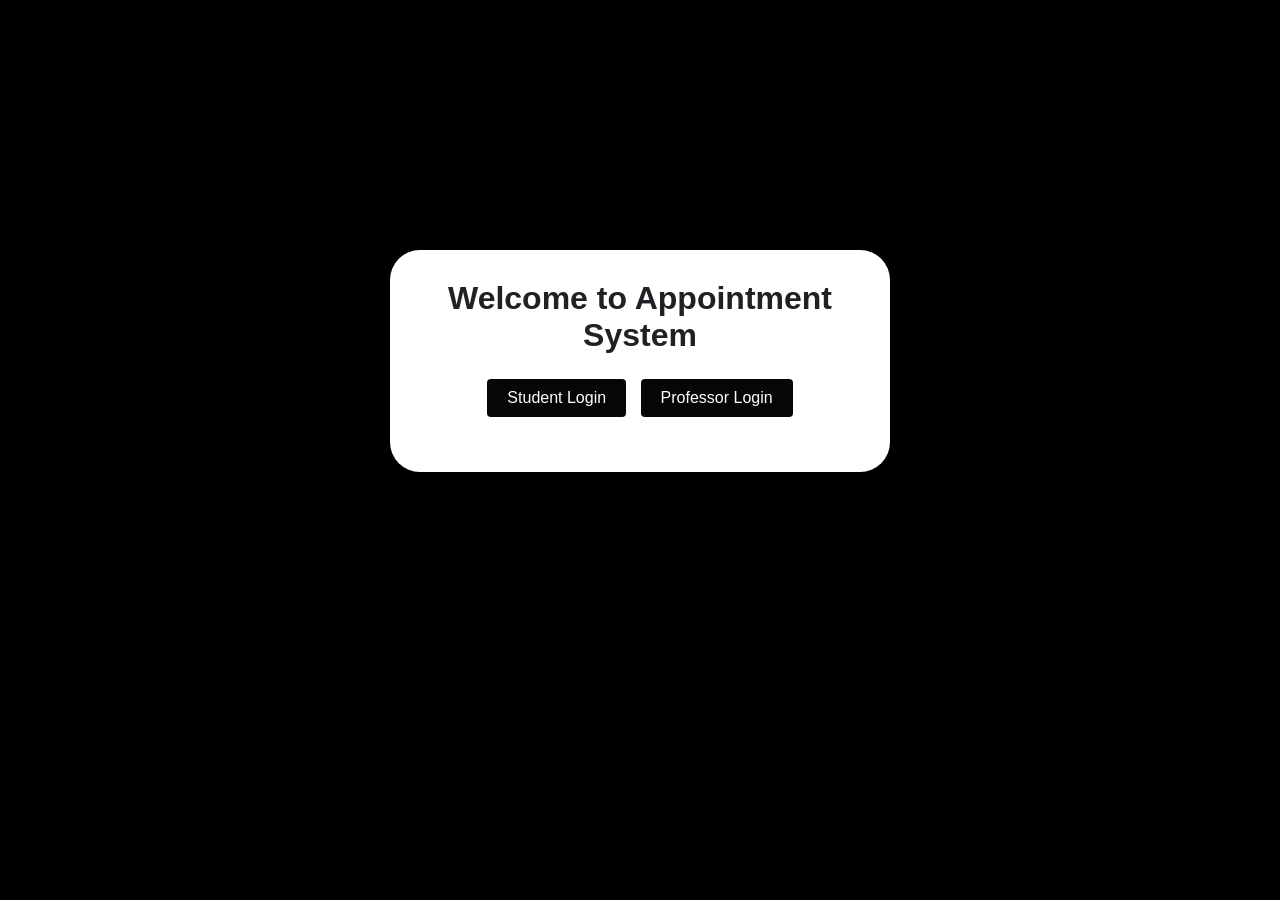
<file: index.html>
<!DOCTYPE html>
<html lang="en">
<head>
    <meta charset="UTF-8">
    <meta name="viewport" content="width=device-width, initial-scale=1.0">
    <title>Appointment Booking System</title>
    <link rel="stylesheet" href="style.css">
</head>
<body>
    <div class="container">
        <div class="auth-container" id="authContainer">
            <h1>Welcome to Appointment System</h1>
            <div class="auth-buttons">
                <button onclick="showLogin('student')">Student Login</button>
                <button onclick="showLogin('professor')">Professor Login</button>
            </div>
            <div class="login-form" id="loginForm" style="display: none;">
                <h2 id="loginTitle">Login</h2>
                <input type="text" id="username" placeholder="Username">
                <input type="password" id="password" placeholder="Password">
                <button onclick="login()">Login</button>
            </div>
        </div>

        <!-- Student Dashboard -->
        <div class="dashboard student-dashboard" id="studentDashboard" style="display: none;">
            <h2>Student Dashboard</h2>
            <div class="new-appointment">
                <h3>Book New Appointment</h3>
                <select id="professorSelect">
                    <option value="">Select Professor</option>
                    <option value="prof1">Dr. Sarah Johnson</option>
                    <option value="prof2">Dr. Robert Davis</option>
                    <option value="prof2">Dr. Emily White</option>
                </select>
                <input type="date" id="appointmentDate">
                <select id="appointmentTime">
                    <option value="">Select Time</option>
                    <option value="09:00">09:00 AM</option>
                    <option value="10:00">10:00 AM</option>
                    <option value="11:00">11:00 AM</option>
                    <option value="14:00">02:00 PM</option>
                    <option value="15:00">03:00 PM</option>
                </select>
                <textarea id="appointmentReason" placeholder="Reason for appointment"></textarea>
                <button onclick="bookAppointment()">Book Appointment</button>
            </div>
            <div class="appointments-list">
                <h3>Your Appointments</h3>
                <div id="studentAppointmentsList"></div>
            </div>
            <button class="logout-btn" onclick="logout()">Logout</button>
        </div>

        <!-- Professor Dashboard -->
        <div class="dashboard professor-dashboard" id="professorDashboard" style="display: none;">
            <h2>Professor Dashboard</h2>
            <div class="pending-appointments">
                <h3>Pending Appointments</h3>
                <div id="pendingAppointmentsList"></div>
            </div>
            <div class="approved-appointments">
                <h3>Approved Appointments</h3>
                <div id="approvedAppointmentsList"></div>
            </div>
            <button class="logout-btn" onclick="logout()">Logout</button>
        </div>
    </div>
    <script src="script.js"></script>
</body>
</html>
</file>
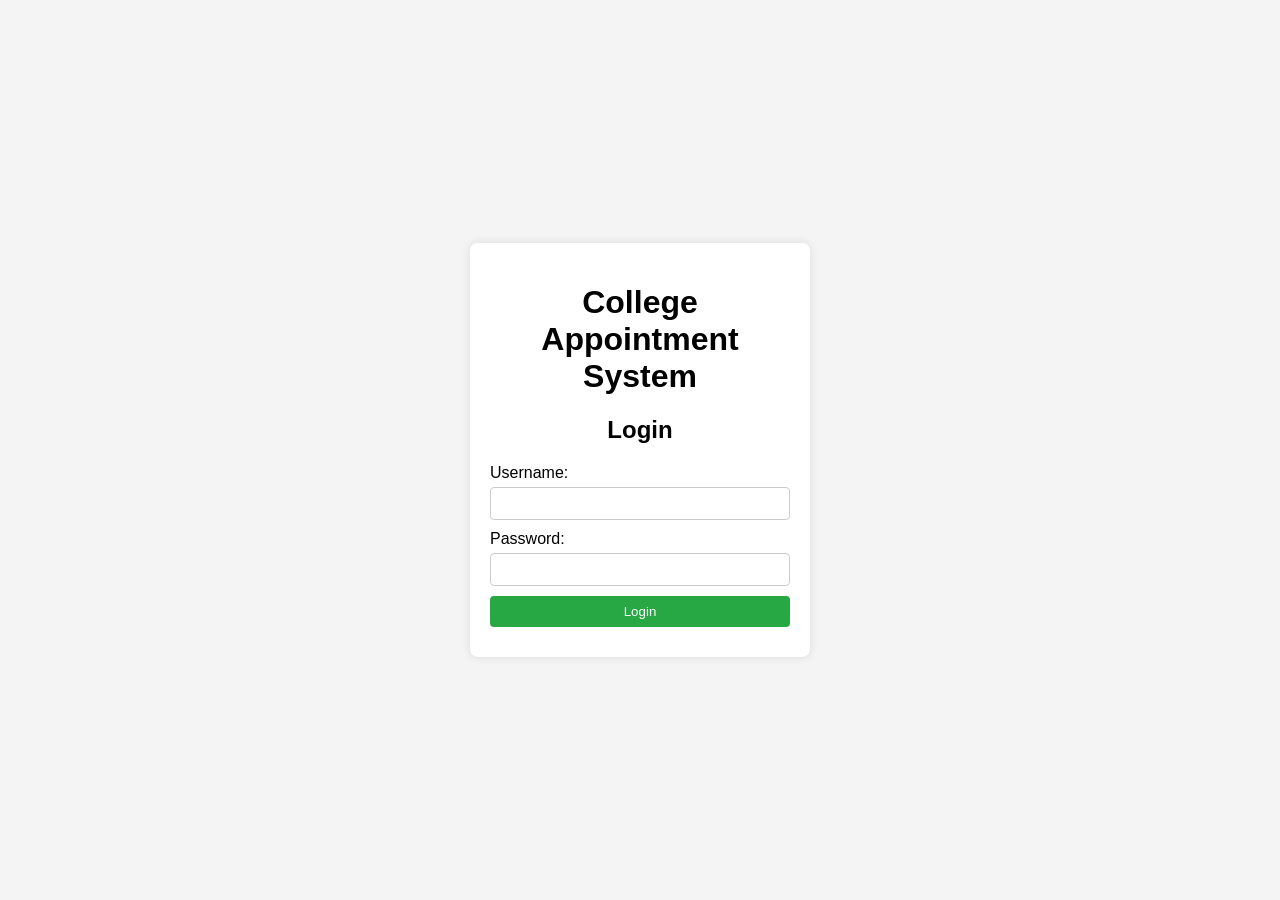
<file: New folder/New folder/index.html>
<!DOCTYPE html>
<html lang="en">
<head>
    <meta charset="UTF-8">
    <meta name="viewport" content="width=device-width, initial-scale=1.0">
    <title>College Appointment System</title>
    <link rel="stylesheet" href="style.css">
</head>
<body>
    <div class="container">
        <h1>College Appointment System</h1>
        
        <!-- Authentication Section -->
        <div class="auth-section">
            <h2>Login</h2>
            <form id="loginForm">
                <label for="username">Username:</label>
                <input type="text" id="username" name="username" required>
                
                <label for="password">Password:</label>
                <input type="password" id="password" name="password" required>
                
                <button type="submit">Login</button>
            </form>
        </div>

        <!-- Professor Availability Section -->
        <div class="availability-section" id="professorSection">
            <h2>Set Availability</h2>
            <form id="availabilityForm">
                <label for="availableSlots">Available Slots:</label>
                <input type="datetime-local" id="availableSlots" name="availableSlots" required>
                
                <button type="submit">Set Availability</button>
            </form>
        </div>

        <!-- Student Booking Section -->
        <div class="booking-section" id="studentSection">
            <h2>Book Appointment</h2>
            <form id="bookingForm">
                <label for="professor">Select Professor:</label>
                <select id="professor" name="professor" required>
                    <option value="P1">Professor P1</option>
                    <!-- Add more professors as needed -->
                </select>
                
                <label for="slot">Available Slots:</label>
                <select id="slot" name="slot" required>
                    <!-- Slots will be populated dynamically -->
                </select>
                
                <button type="submit">Book Appointment</button>
            </form>
        </div>
    </div>

    <script src="script.js"></script>
</body>
</html>
</file>
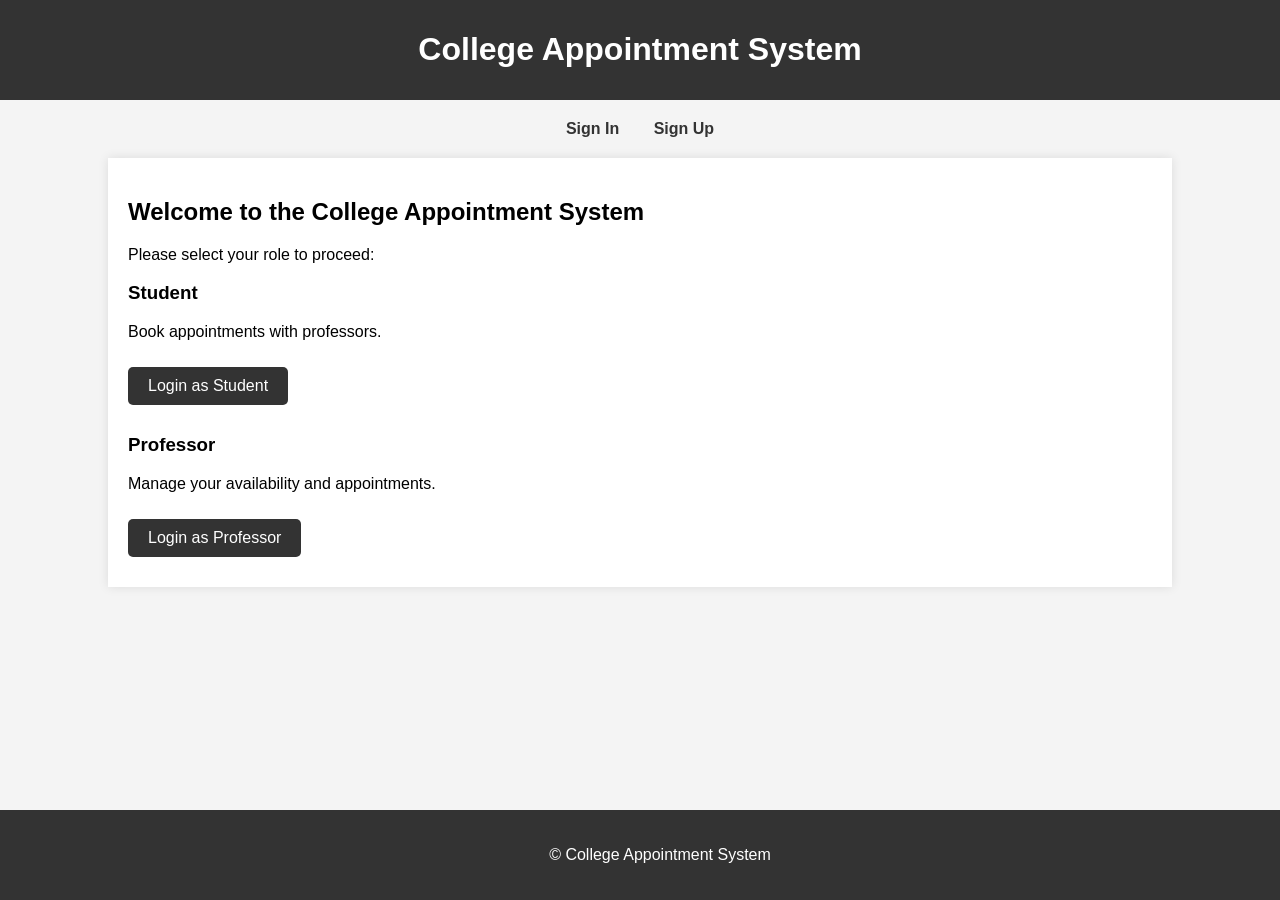
<file: Home-1.html>
<!DOCTYPE html>
<html lang="en">
<head>
    <meta charset="UTF-8">
    <meta name="viewport" content="width=device-width, initial-scale=1.0">
    <title>College Appointment System</title>
    <style>
        body {
            font-family: Arial, sans-serif;
            margin: 0;
            padding: 0;
            background-color: #f4f4f4;
        }
        header {
            background-color: #333;
            color: #fff;
            padding: 10px 0;
            text-align: center;
        }
        nav {
            margin: 20px;
            text-align: center;
        }
        nav a {
            margin: 0 15px;
            text-decoration: none;
            color: #333;
            font-weight: bold;
        }
        .container {
            width: 80%;
            margin: 20px auto;
            background: #fff;
            padding: 20px;
            box-shadow: 0 0 10px rgba(0, 0, 0, 0.1);
        }
        h1, h2 {
            color: white-;
        }
        .button {
            display: inline-block;
            padding: 10px 20px;
            margin: 10px 0;
            background-color: #333;
            color: #fff;
            text-decoration: none;
            border-radius: 5px;
        }
        .button:hover {
            background-color: #555;
        }
        footer {
            text-align: center;
            padding: 20px;
            background-color: #333;
            color: #fff;
            position: fixed;
            bottom: 0;
            width: 100%;
        }
    </style>
</head>
<body>
    <header>
        <h1>College Appointment System</h1>
    </header>
    <nav>
        <a href="signin.html">Sign In</a>
        <a href="sigup.html">Sign Up</a>
    </nav>
    <div class="container">
        <h2>Welcome to the College Appointment System</h2>
        <p>Please select your role to proceed:</p>
        <div id="student">
            <h3>Student</h3>
            <p>Book appointments with professors.</p>
            <a href="student/home.html" class="button">Login as Student</a>
        </div>
        <div id="professor">
            <h3>Professor</h3>
            <p>Manage your availability and appointments.</p>
            <a href="teacher/home.html" class="button">Login as Professor</a>
        </div>
    </div>
    <footer>
        <p>&copy;  College Appointment System</p>
    </footer>
</body>
</html>
</file>
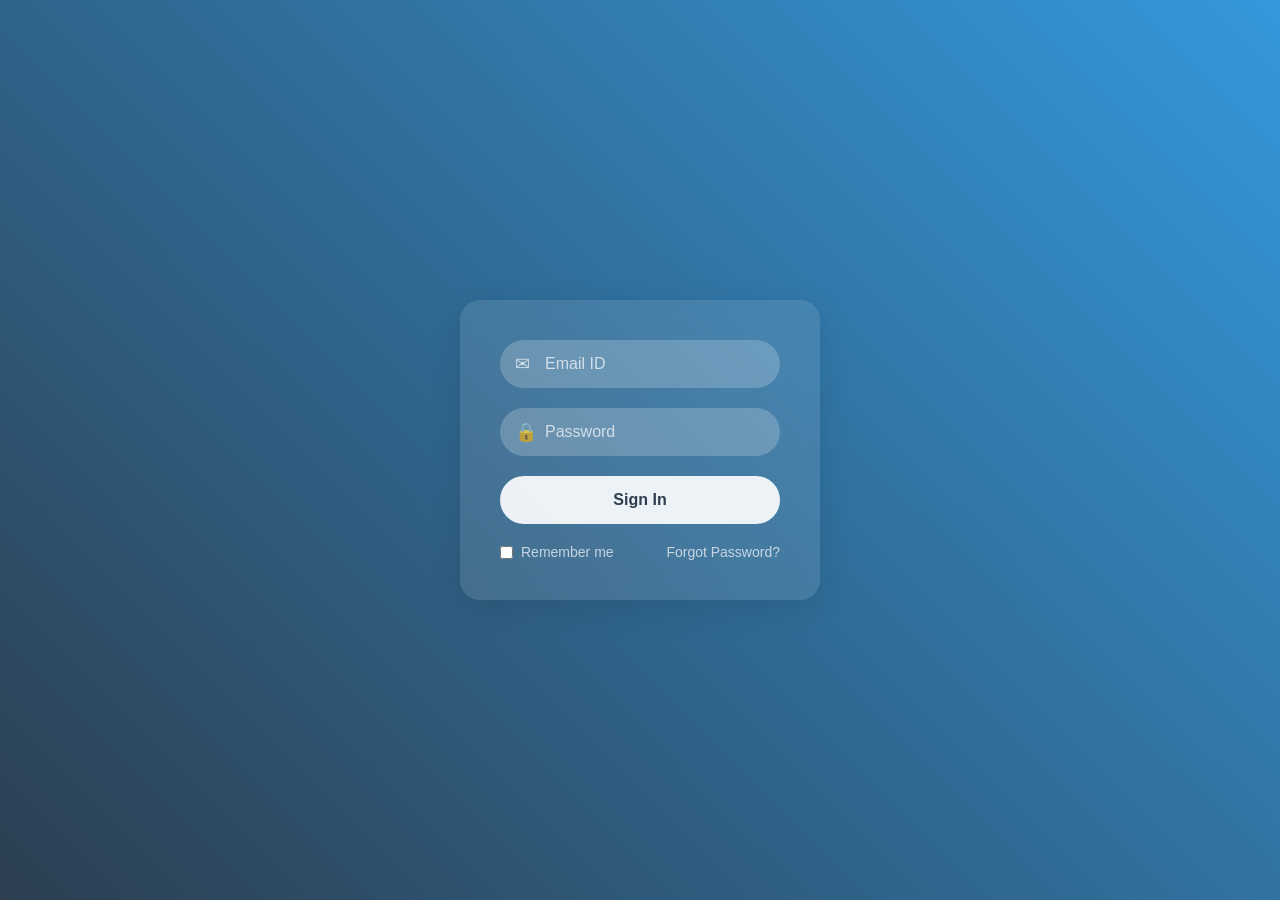
<file: signin.html>
<!DOCTYPE html>
<html lang="en">
<head>
    <meta charset="UTF-8">
    <meta name="viewport" content="width=device-width, initial-scale=1.0">
    <title>Sign In</title>
<style>
    * {
    margin: 0;
    padding: 0;
    box-sizing: border-box;
    font-family: -apple-system, BlinkMacSystemFont, "Segoe UI", Roboto, sans-serif;
}

body {
    min-height: 100vh;
    display: flex;
    align-items: center;
    justify-content: center;
    background: linear-gradient(45deg, #2c3e50, #3498db);
}

.container {
    width: 100%;
    max-width: 400px;
    padding: 20px;
}

.signin-form {
    background: rgba(255, 255, 255, 0.1);
    backdrop-filter: blur(10px);
    padding: 40px;
    border-radius: 20px;
    box-shadow: 0 8px 32px rgba(0, 0, 0, 0.1);
}

.input-group {
    position: relative;
    margin-bottom: 20px;
}

.input-group .icon {
    position: absolute;
    left: 15px;
    top: 50%;
    transform: translateY(-50%);
    color: rgba(255, 255, 255, 0.7);
    font-size: 18px;
}

.input-group input {
    width: 100%;
    padding: 15px 15px 15px 45px;
    border: none;
    border-radius: 25px;
    background: rgba(255, 255, 255, 0.2);
    color: white;
    font-size: 16px;
    outline: none;
    transition: all 0.3s ease;
}

.input-group input::placeholder {
    color: rgba(255, 255, 255, 0.7);
}

.input-group input:focus {
    background: rgba(255, 255, 255, 0.25);
}

.signin-btn {
    width: 100%;
    padding: 15px;
    border: none;
    border-radius: 25px;
    background: rgba(255, 255, 255, 0.9);
    color: #2c3e50;
    font-size: 16px;
    font-weight: 600;
    cursor: pointer;
    transition: all 0.3s ease;
    margin-bottom: 20px;
}

.signin-btn:hover {
    background: white;
    transform: translateY(-2px);
}

.form-footer {
    display: flex;
    justify-content: space-between;
    align-items: center;
    color: rgba(255, 255, 255, 0.7);
    font-size: 14px;
}

.remember-me {
    display: flex;
    align-items: center;
    gap: 8px;
    cursor: pointer;
}

.remember-me input[type="checkbox"] {
    cursor: pointer;
}

.forgot-password {
    color: rgba(255, 255, 255, 0.7);
    text-decoration: none;
    transition: color 0.3s ease;
}

.forgot-password:hover {
    color: white;
}
</style>
    
</head>

<body>

    <div class="container">
        <form class="signin-form">
            <div class="input-group">
                <span class="icon">✉</span>
                <input type="email" placeholder="Email ID" required>
            </div>
            <div class="input-group">
                <span class="icon">🔒</span>
                <input type="password" placeholder="Password" required>
            </div>
            <button type="submit" class="signin-btn">Sign In</button>
            <div class="form-footer">
                <label class="remember-me">
                    <input type="checkbox">
                    <span>Remember me</span>
                </label>
                <a href="#" class="forgot-password">Forgot Password?</a>
            </div>
        </form>
    </div>

</body>
</html>
</file>
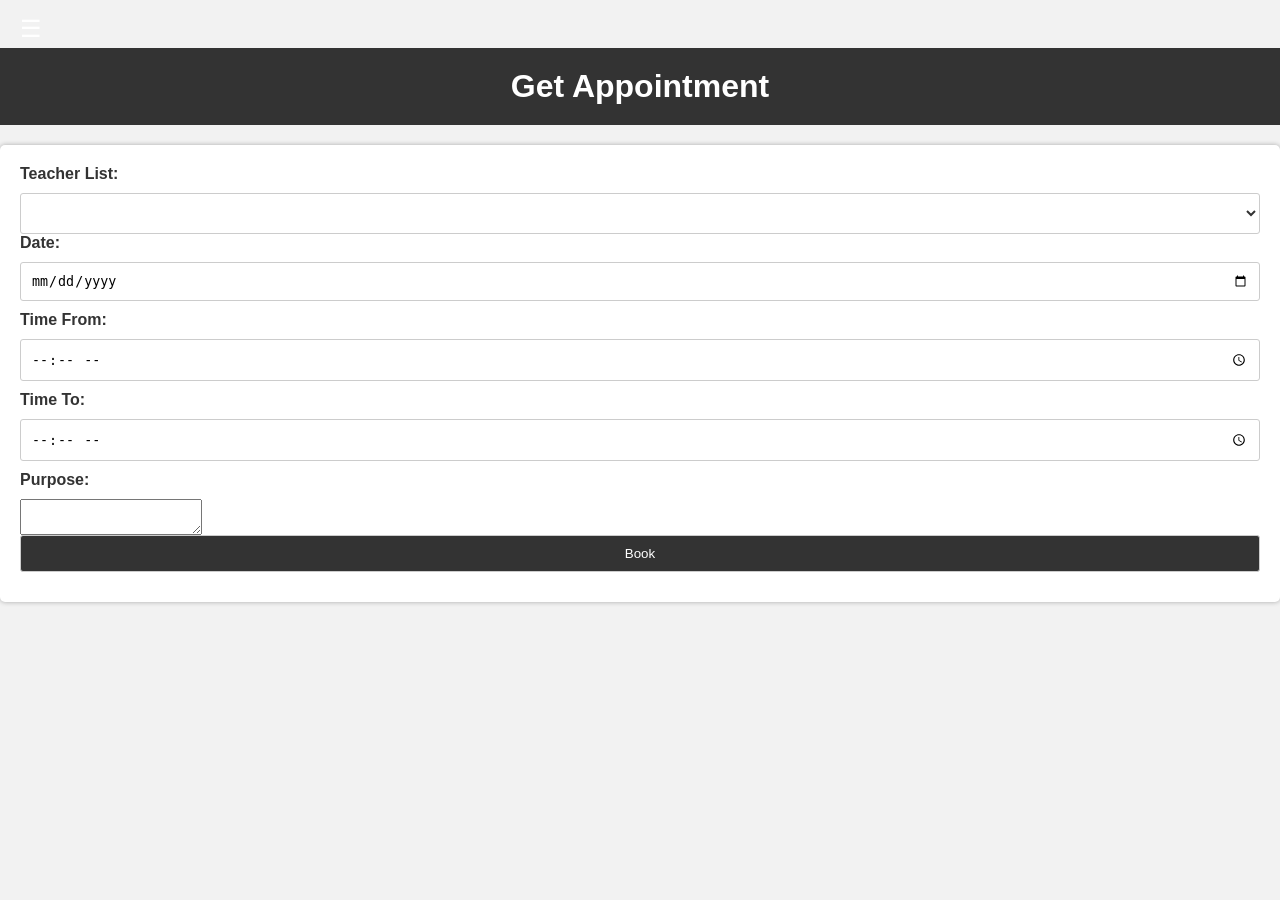
<file: student/bookAppointment.html>
<!DOCTYPE html>
<html lang="en" xmlns:th="http://www.thymeleaf.org">

<head>
    <meta charset="UTF-8">
    <meta name="viewport" content="width=device-width, initial-scale=1.0">
    <title>Sidebar Toggle Menu</title>
    <link rel="stylesheet" href="studentPanel.css" type="text/css" />
<!--    <link rel="stylesheet" href="bookAppointment.css" type="text/css" />-->
<!--    <link rel="stylesheet" href="searchTeacher.css" type="text/css" />-->

    <style>

        /* Reset some default styles */
        body, h1, h2, h3, h4, h5, h6, p, ul, li {
            margin: 0;
            padding: 0;
        }

        body {
            font-family: Arial, sans-serif;
            background-color: #f2f2f2;
        }

        /* Sidebar styles */
        #sidebar {
            height: 100%;
            width: 0;
            position: fixed;
            top: 0;
            left: 0;
            background-color: #333;
            overflow-x: hidden;
            transition: 0.3s;
            padding-top: 60px;
            color: #fff;
        }

        #sidebar a {
            padding: 15px 25px;
            text-decoration: none;
            font-size: 20px;
            color: #fff;
            display: block;
            transition: 0.2s;
        }

        #sidebar a:hover {
            background-color: #555;
        }

        #menu-toggle {
            position: fixed;
            top: 15px;
            left: 20px;
            font-size: 24px;
            cursor: pointer;
            color: #fff;
        }

        /* Content styles */
        #content {
            transition: 0.3s;
            margin-left: 0;
            padding: 15px;
        }

        .header {
            background-color: #333;
            color: #fff;
            text-align: center;
            padding: 20px;
        }

        .container {
            background-color: #fff;
            padding: 20px;
            margin-top: 20px;
            border-radius: 5px;
            box-shadow: 0 0 5px rgba(0, 0, 0, 0.3);
        }

        /* Form styles */
        form {
            display: flex;
            flex-wrap: wrap;
            justify-content: space-between;
        }

        label, input, button {
            margin-bottom: 10px;
            width: 100%;
        }
        /* Style for the label */
        label {
            display: block;
            margin-bottom: 10px;
            font-weight: bold;
            color: #333;
        }

        /* Style for the select element */
        select {
            width: 100%;
            padding: 10px;
            border: 1px solid #ccc;
            border-radius: 3px;
            background-color: #fff;
            color: #333;
            font-size: 16px;
        }

        /* Style for the select options */
        select option {
            background-color: #fff;
            color: #333;
            font-size: 16px;
        }

        /* Style for the select when focused or hovered */
        select:focus,
        select:hover {
            border-color: #555;
        }

        /* Style for the select when an option is selected */
        select:valid {
            border-color: #00cc00; /* You can change this color to indicate a valid selection */
        }


        input[type="text"],
        input[type="date"],
        input[type="text"],
        input[type="time"],
        button {
            padding: 10px;
            border: 1px solid #ccc;
            border-radius: 3px;
        }

        button {
            background-color: #333;
            color: #fff;
            cursor: pointer;
        }

        button:hover {
            background-color: #555;
        }

        /* Responsive styles */
        @media screen and (max-width: 768px) {
            #sidebar {
                width: 0;
            }

            #content {
                margin-left: 0;
            }

            #menu-toggle {
                display: block;
            }
        }



    </style>


</head>

<body>
<div id="sidebar">
    <a th:href="@{/student/home}">My Account</a>
    <a th:href="@{/student/edit(id=${currentUser.id})}">Edit Profile</a>
    <a th:href="@{/student/bookappointment}" href="bookAppointment.html">Book Appointment</a>
    <a th:href="@{/student/sendmessage}" href="sendMessage.html">Send Message</a>
    <a th:href="@{/logout}">Log Out</a>
</div>

    <div id="content">
        <br>
        <div id="menu-toggle" onclick="toggleSidebar()">☰</div>
    </div>

    <div class="header">
        <h1>Get Appointment</h1>
    </div>

    <div class="container">
        <div>
            <p th:text="${message}"></p>
        </div>
        <form id="searchForm" th:object="${appointmentDetails}" th:action="@{/student/bookappointment}" method="post">


            <label for="teacherlist">Teacher List:</label>
            <select th:field="*{teacherId}" id="teacherlist" name="teacherlist" required>
                <option  th:each="teacher: ${teacherList}" th:value="${teacher.id}" th:text="${teacher.fullname}+' ( '+${teacher.className}+' ) '"></option>
            </select>

            <label for="date">Date:</label>
            <input th:field="*{date}" type="date" id="date" name="date" required>

            <label for="timeFrom">Time From:</label>
            <input th:field="*{bookingFrom}" type="time" id="timeFrom" name="timeFrom" required>

            <label for="timeTo">Time To:</label>
            <input th:field="*{bookingTo}" type="time" id="timeTo" name="timeTo" required>

            <label for="subject">Purpose:</label>
            <textarea th:field="*{purpose}"  id="subject" name="subject" required></textarea>

            <button type="submit">Book</button>
        </form>

    </div>

<script>

    function toggleSidebar() {
        const sidebar = document.getElementById('sidebar');
        const content = document.getElementById('content');
        if (sidebar.style.width === '250px') {
            sidebar.style.width = '0';
            content.style.marginLeft = '0';
        } else {
            sidebar.style.width = '250px';
            content.style.marginLeft = '250px';
        }
    }

</script>
</body>

</html>
</file>
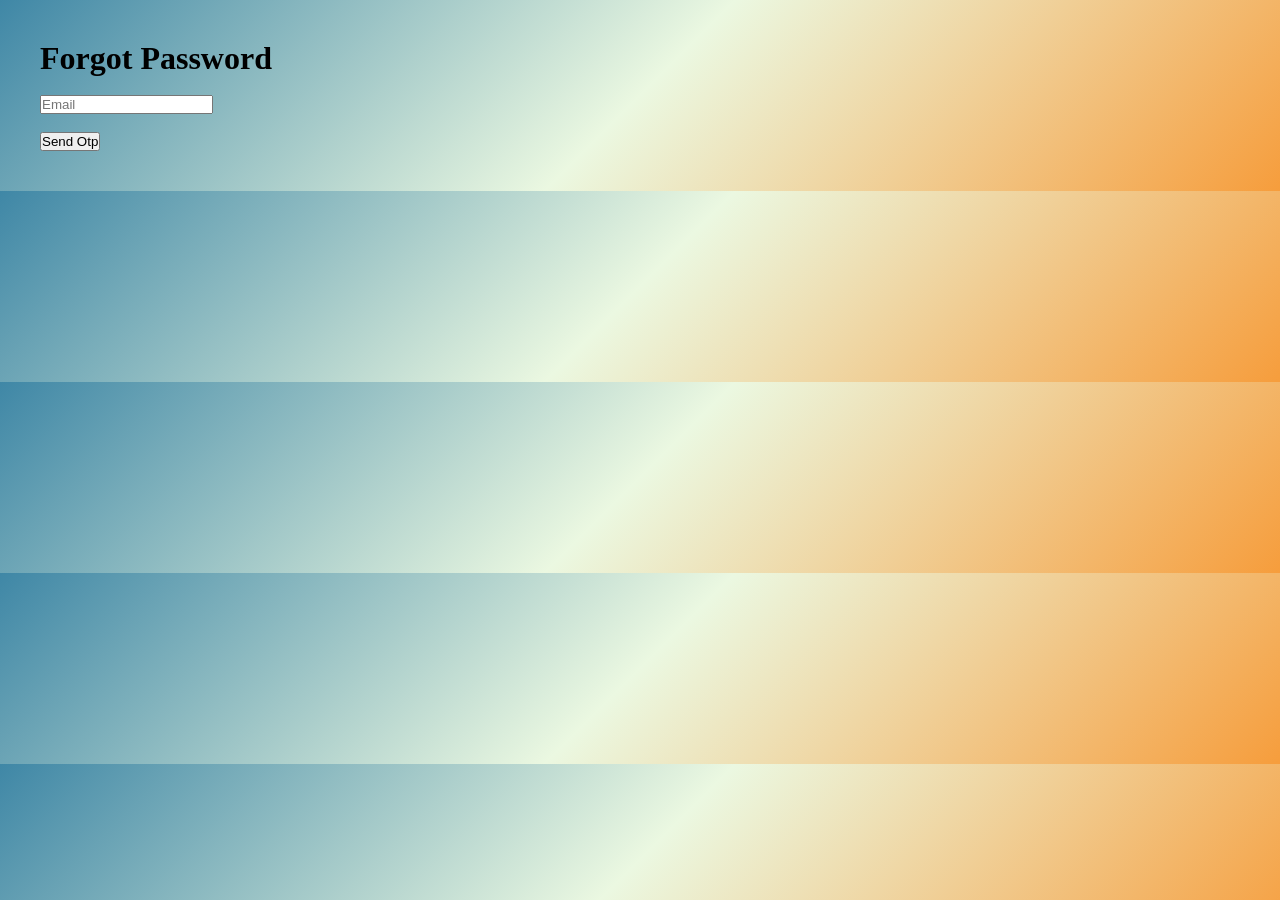
<file: student/forgot.html>
<!DOCTYPE html>
<html lang="en">
<head>
    <meta charset="UTF-8">
    <meta name="viewport" content="width=device-width, initial-scale=1.0">
<!--    <link rel="stylesheet" href="forgot.css">-->
    <title>Forgot</title>
    <style>


        *{
            margin: 0;
            padding: 0;
        }

        body{
            background: linear-gradient(135deg, #3f87a6, #ebf8e1, #f69d3c);

        }
        div.main{
            width: 400px;
            margin: 100px auto 0px auto;
        }
        h2{
            text-align: center;
            padding: 20px;
            font-family: sans-serif;
        }
        div.register{
            /* background-color: rgba(0, 0, 0, 0.5); */
            width: 100%;
            font-size: 18px;
            border-radius: 10px;
            border: 1px solid rgba(255,255,255,0.3);
            box-shadow: 2px 2px 15px rgba(0,0,0,0.3);
            color: #101010;
        }
        form{
            margin: 40px;
        }
        lebel{
            font-family: sans-serif;
            font-size: 18px;
            font-style: italic;
        }
        input#name{
            width: 300px;
            border: 1px solid #ddd;
            border-radius: 3px;
            outline: 0;
            padding: 7px;
            background-color: #fff;
            box-shadow: inset 1px 1px 5px rgba(0,0,0,0.6);
        }
        input#name2{
            width: 140px;
            border: 1px solid #ddd;
            border-radius: 3px;
            outline: 0;
            padding: 7px;
            background-color: #fff;
            box-shadow: inset 1px 1px 5px rgba(0,0,0,0.6);
        }
        input#password{
            width: 300px;
            border: 1px solid #ddd;
            border-radius: 3px;
            outline: 0;
            padding: 7px;
            background-color: #fff;
            box-shadow: inset 1px 1px 5px rgba(0,0,0,0.6);
        }
        input#confirmPassword{
            width: 300px;
            border: 1px solid #ddd;
            border-radius: 3px;
            outline: 0;
            padding: 7px;
            background-color: #fff;
            box-shadow: inset 1px 1px 5px rgba(0,0,0,0.6);
        }
        input#submit{
            width: 200px;
            padding: 7px;
            font-size: 16px;
            font-family: sans-serif;
            font-weight: 600;
            border: none;
            border-radius: 3px;
            background-color: rgba(250,100,0,0.8);
            color: #fff;
            cursor: pointer;
            border: 1px solid rgba(255,255,255,0.3);
            box-shadow: 1px 1px 5px rgba(0,0,0,0.3);
            margin-bottom: 20px;
        }
        label,span,h2{
            text-shadow: 1px 1px 5px rgba(0,0,0,0.3);
        }

    </style>
</head>
<body>
<div class="container">
    <form action="otp"  class="forgot-password-form" method="post">
        <h1>Forgot Password</h1><br>
        <label for="email"></label>
        <div class="user-box">
            <input type="email" id="email" name="femail" placeholder="Email" required>
        </div>
        <br>
        <div class="user-box">
            <button type="submit">Send Otp</button>

    </form>
</div>
</body>
</html>
</file>
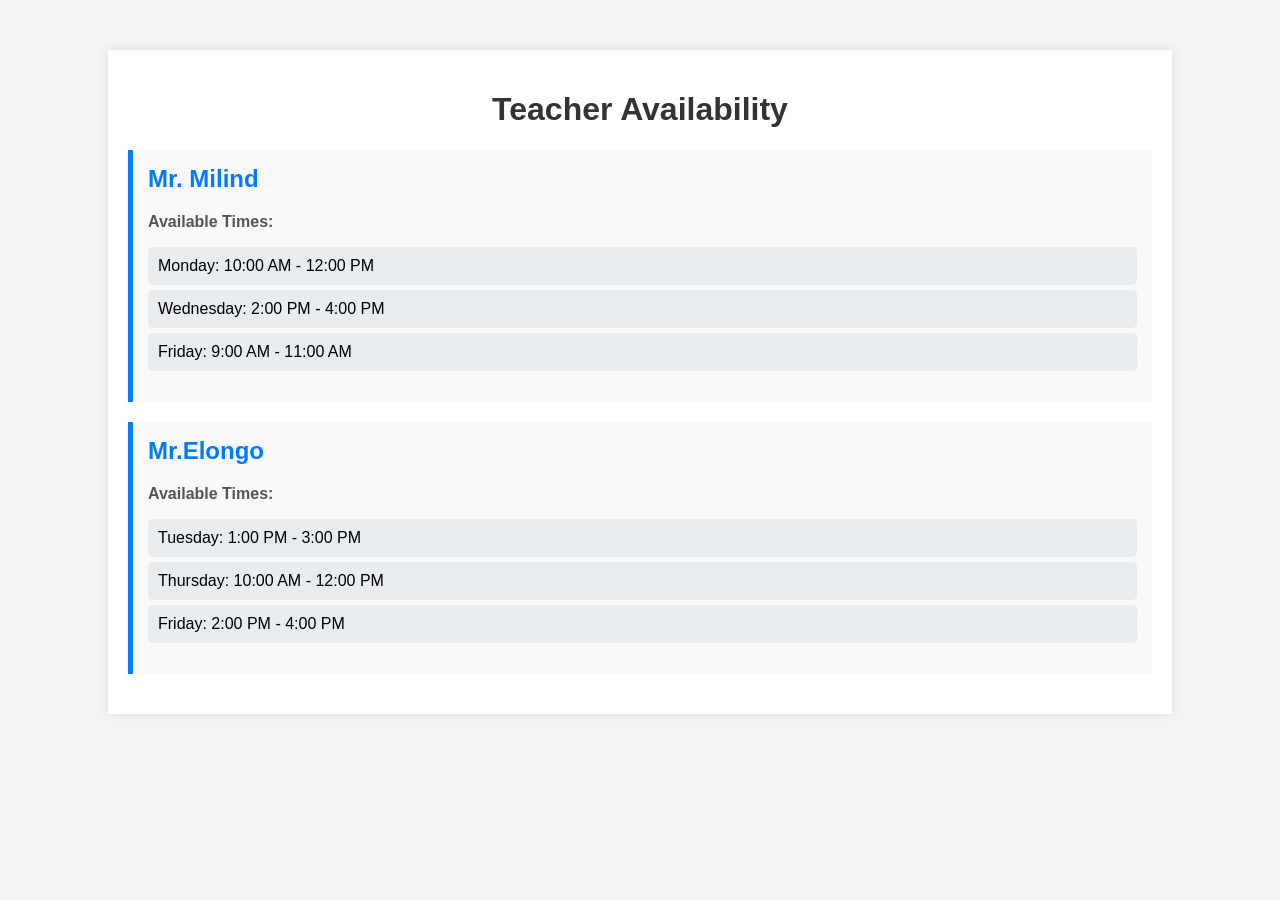
<file: student/View.html>
<!DOCTYPE html>
<html lang="en">
<head>
    <meta charset="UTF-8">
    <meta name="viewport" content="width=device-width, initial-scale=1.0">
    <title>Teacher Availability</title>
    <link rel="stylesheet" href="style.css">
</head>
<body>
    <div class="container">
        <h1>Teacher Availability</h1>
        <div class="availability">
            <h2>Mr. Milind</h2>
            <p>Available Times:</p>
            <ul>
                <li>Monday: 10:00 AM - 12:00 PM</li>
                <li>Wednesday: 2:00 PM - 4:00 PM</li>
                <li>Friday: 9:00 AM - 11:00 AM</li>
            </ul>
        </div>
        <div class="availability">
            <h2>Mr.Elongo</h2>
            <p>Available Times:</p>
            <ul>
                <li>Tuesday: 1:00 PM - 3:00 PM</li>
                <li>Thursday: 10:00 AM - 12:00 PM</li>
                <li>Friday: 2:00 PM - 4:00 PM</li>
            </ul>
        </div>
    </div>
</body>
</html>
</file>
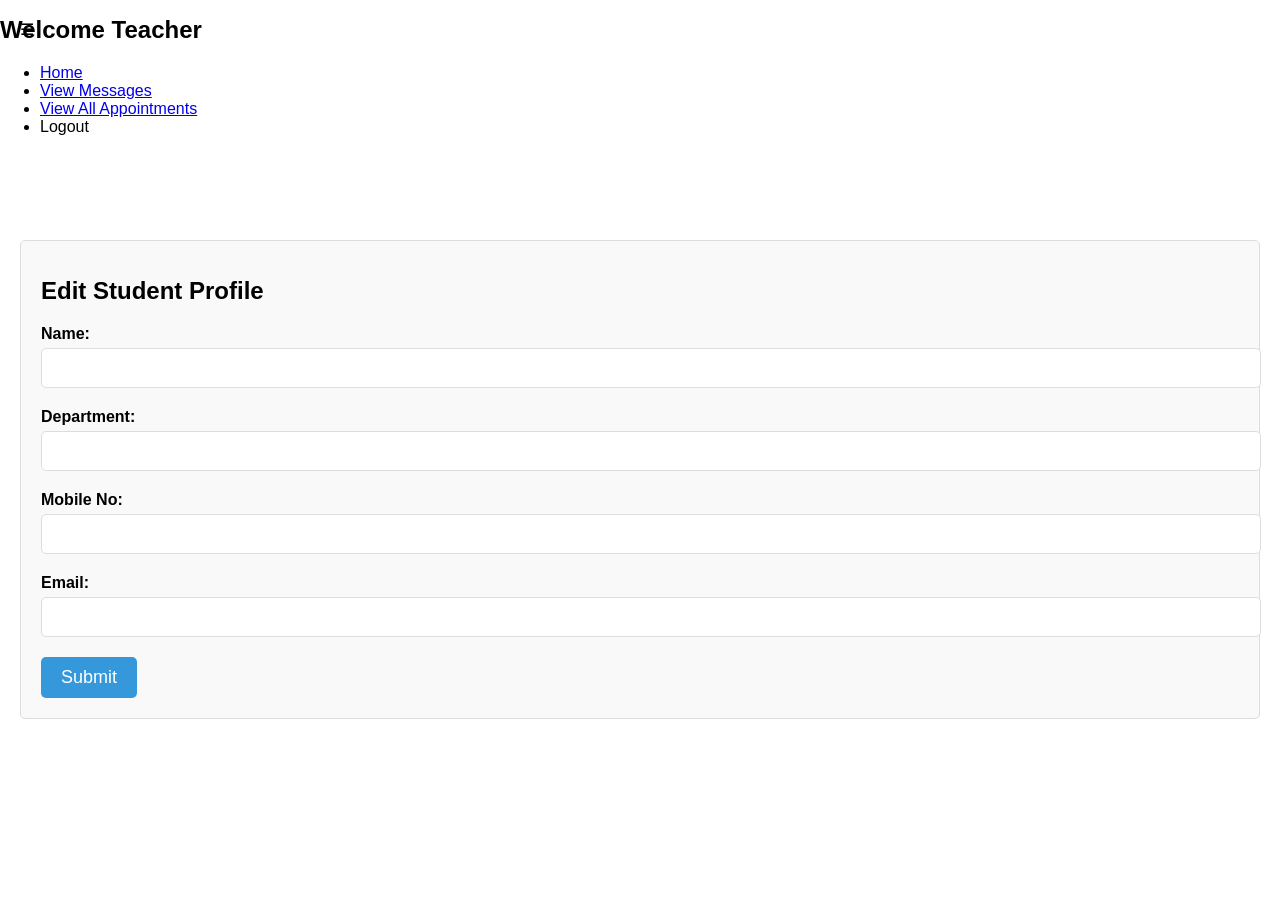
<file: teacher/editProfile.html>
<!DOCTYPE html>
<html lang="en"  xmlns:th="http://www.thymeleaf.org">

<head>
    <meta charset="UTF-8">
    <meta name="viewport" content="width=device-width, initial-scale=1.0">
    <title>Sidebar Toggle Menu</title>
    <!--    <link rel="stylesheet" href="studentPanel.css" type="text/css" />-->
    <!--    <link rel="stylesheet" href="editProfile.css">-->

    <style>

        /* Reset some default browser styles */
        html, body {
            margin: 0;
            padding: 0;
            font-family: Arial, sans-serif;
        }

        /* Sidebar styles */
        #sidebar {
            height: 100%;
            width: 0;
            position: fixed;
            z-index: 1;
            top: 0;
            left: 0;
            background-color: #333;
            overflow-x: hidden;
            transition: 0.5s;
            padding-top: 60px;
        }

        #sidebar a {
            padding: 20px 20px;
            text-decoration: none;
            font-size: 18px;
            color: #fff;
            display: block;
            transition: 0.3s;
        }

        #sidebar a:hover {
            color: #FFA500;
        }

        #menu-toggle {
            position: fixed;
            left: 20px;
            top: 20px;
            cursor: pointer;
            z-index: 2;
        }

        /* Content styles */
        #content {
            transition: margin-left .5s;
            padding: 16px;
        }

        .container {
            margin: 20px;
            padding: 20px;
            border: 1px solid #ddd;
            border-radius: 5px;
            background-color: #f9f9f9;
        }

        h1 {
            font-size: 24px;
            font-weight: bold;
            margin-bottom: 20px;
        }

        .form-group {
            margin-bottom: 20px;
        }

        label {
            display: block;
            font-weight: bold;
            margin-bottom: 5px;
        }

        input[type="text"],
        input[type="email"],
        input[type="password"] {
            width: 100%;
            padding: 10px;
            border: 1px solid #ddd;
            border-radius: 5px;
            font-size: 16px;
        }

        button[type="submit"] {
            padding: 10px 20px;
            background-color: #3498db;
            color: #fff;
            border: none;
            border-radius: 5px;
            cursor: pointer;
            font-size: 18px;
        }

        button[type="submit"]:hover {
            background-color: #2980b9;
        }


    </style>

</head>

<body>
<header>
    <h1 th:text="'Welcome, '+${currentUser.fullname}">Welcome Teacher</h1>
    <nav>
        <ul>
            <li><a th:href="@{/teacher/home}" href="#">Home</a></li>
            <li><a th:href="@{/teacher/viewAllMessage}" href="#">View Messages</a></li>
            <li><a th:href="@{/teacher/viewallappointment}" href="#">View All Appointments</a></li>
            <li><a th:href="@{/logout}">Logout</a></li>
        </ul>
    </nav>
</header>


<div id="content">
    <div id="menu-toggle" onclick="toggleSidebar()">☰</div>
    <br><br>
</div>

<div class="container">
    <h1>Edit Student Profile</h1>
    <form th:object="${userInfo}" method="POST">
        <div class="form-group">
            <label for="name">Name:</label>
            <input th:field="*{fullname}" type="text" id="name" name="name" required>
        </div>

        <div class="form-group">
            <label for="department">Department:</label>
            <input th:field="*{className}" type="text" id="department" name="department" required>
        </div>

        <div class="form-group">
            <label for="Mobile">Mobile No:</label>
            <input th:field="*{mobile}" type="text" id="Mobile" name="Mobile" required>
        </div>

        <div class="form-group">
            <label for="email">Email:</label>
            <input th:field="*{email}" type="email" id="email" name="email" required>
        </div>

        <!--            <div class="form-group">-->
        <!--                <label for="password">Password:</label>-->
        <!--                <input type="password" id="password" name="password" required>-->
        <!--            </div>-->

        <button type="submit">Submit</button>
    </form>
</div>
</body>

</html>
</file>
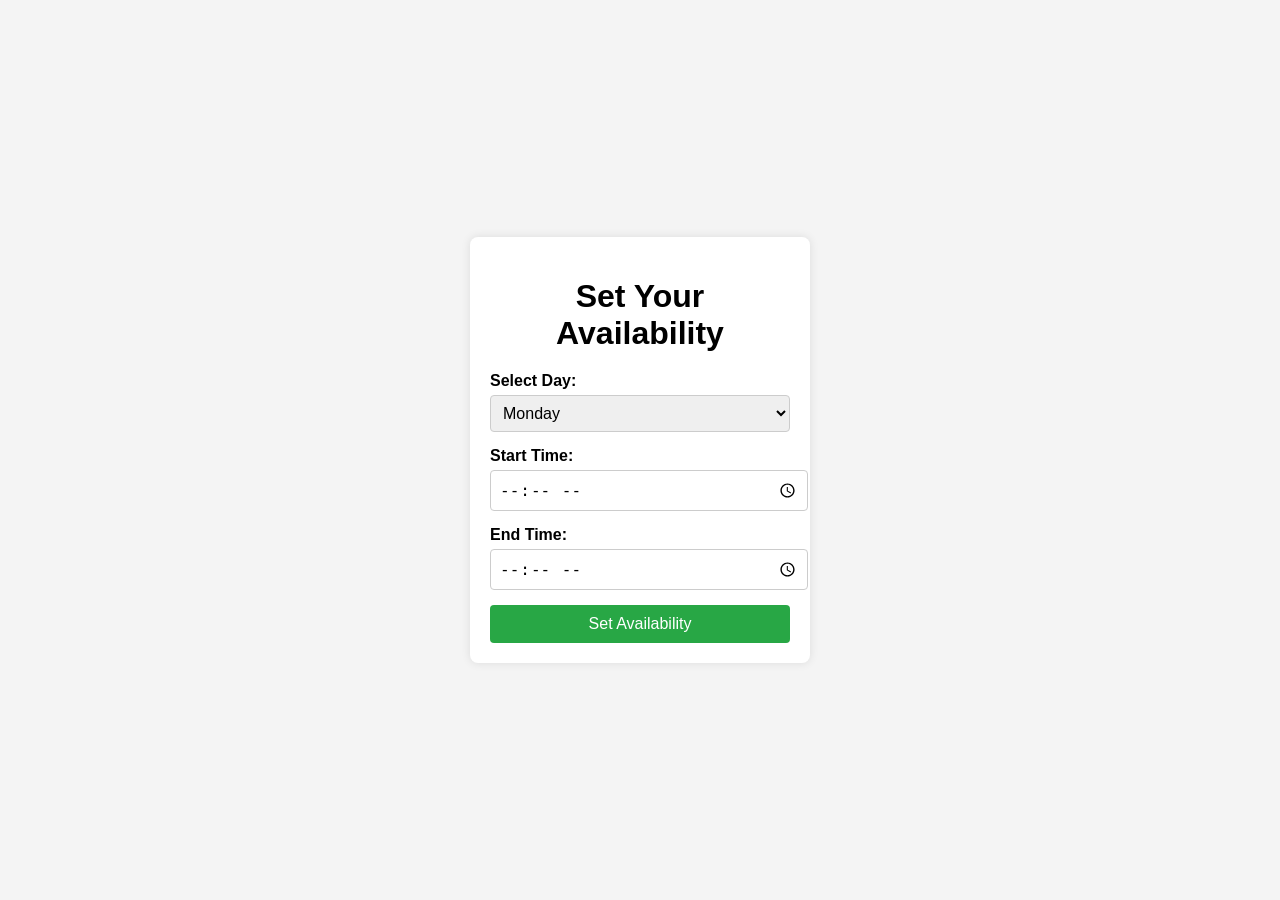
<file: teacher/ManageAvalibility.html>
<!DOCTYPE html>
<html lang="en">
<head>
    <meta charset="UTF-8">
    <meta name="viewport" content="width=device-width, initial-scale=1.0">
    <title>Professor Availability</title>
    <link rel="stylesheet" href="style.css">
</head>
<body>
    <div class="container">
        <h1>Set Your Availability</h1>
        <form id="availability-form">
            <div class="form-group">
                <label for="day">Select Day:</label>
                <select id="day" name="day">
                    <option value="Monday">Monday</option>
                    <option value="Tuesday">Tuesday</option>
                    <option value="Wednesday">Wednesday</option>
                    <option value="Thursday">Thursday</option>
                    <option value="Friday">Friday</option>
                    <option value="Saturday">Saturday</option>
                    <option value="Sunday">Sunday</option>
                </select>
            </div>
            <div class="form-group">
                <label for="start-time">Start Time:</label>
                <input type="time" id="start-time" name="start-time">
            </div>
            <div class="form-group">
                <label for="end-time">End Time:</label>
                <input type="time" id="end-time" name="end-time">
            </div>
            <button type="submit">Set Availability</button>
        </form>
    </div>
</body>
</html>
</file>
<file: style.css>
* {
    margin: 0;
    padding: 0;
    box-sizing: border-box;
    font-family: Arial, sans-serif;
}

body {
    background-color: #000000;
}

.container {
    max-width: 1200px;
    margin: 0 auto;
    padding: 200px;
}

.auth-container {
    background-color: white;
    padding: 30px;
    border-radius: 30px;
    box-shadow: 0 2px 4px rgba(0, 0, 0, 0.1);
    text-align: center;
    max-width: 500px;
    margin: 50px auto;
}

.auth-buttons {
    margin: 20px 0;
}

button {
    background-color: #050606;
    color: white;
    border: none;
    padding: 10px 20px;
    border-radius: 4px;
    cursor: pointer;
    margin: 5px;
    font-size: 16px;
}

button:hover {
    background-color: #1557b0;
}

.login-form {
    margin-top: 20px;
}

.login-form input {
    width: 100%;
    padding: 10px;
    margin: 10px 0;
    border: 1px solid #ddd;
    border-radius: 4px;
}

.dashboard {
    background-color: white;
    padding: 30px;
    border-radius: 8px;
    box-shadow: 0 2px 4px rgba(0, 0, 0, 0.1);
}

.new-appointment {
    margin-bottom: 30px;
}

select, input[type="date"] {
    width: 100%;
    padding: 10px;
    margin: 10px 0;
    border: 1px solid #ddd;
    border-radius: 4px;
}

textarea {
    width: 100%;
    padding: 10px;
    margin: 10px 0;
    border: 1px solid #ddd;
    border-radius: 4px;
    height: 100px;
    resize: vertical;
}

.appointments-list, .pending-appointments, .approved-appointments {
    margin-top: 30px;
}

.appointment-card {
    background-color: #f8f9fa;
    padding: 15px;
    margin: 10px 0;
    border-radius: 4px;
    border-left: 4px solid #1a73e8;
}

.appointment-card.pending {
    border-left-color: #ffa000;
}

.appointment-card.approved {
    border-left-color: #00c853;
}

.appointment-card.rejected {
    border-left-color: #dc3545;
}

.logout-btn {
    background-color: #dc3545;
    margin-top: 20px;
}

.logout-btn:hover {
    background-color: #c82333;
}

h1, h2, h3 {
    color: #202124;
    margin-bottom: 15px;
}

.action-buttons {
    margin-top: 10px;
}

.approve-btn {
    background-color: #00c853;
}

.reject-btn {
    background-color: #dc3545;
}

/* Notification Styles */
.notification {
    position: fixed;
    top: 20px;
    right: 20px;
    padding: 15px 25px;
    border-radius: 4px;
    color: white;
    font-weight: bold;
    z-index: 1000;
    animation: slideIn 0.5s ease-out;
}

.notification.success {
    background-color: #00c853;
}

.notification.error {
    background-color: #dc3545;
}

.notification.info {
    background-color: #1a73e8;
}

@keyframes slideIn {
    from {
        transform: translateX(100%);
        opacity: 0;
    }
    to {
        transform: translateX(0);
        opacity: 1;
    }
}
</file>
<file: New folder/New folder/style.css>
body {
    font-family: Arial, sans-serif;
    background-color: #f4f4f4;
    margin: 0;
    padding: 0;
    display: flex;
    justify-content: center;
    align-items: center;
    height: 100vh;
}

.container {
    background-color: #fff;
    padding: 20px;
    border-radius: 8px;
    box-shadow: 0 0 10px rgba(0, 0, 0, 0.1);
    width: 300px;
}

h1, h2 {
    text-align: center;
}

form {
    display: flex;
    flex-direction: column;
}

label {
    margin-bottom: 5px;
}

input, select, button {
    margin-bottom: 10px;
    padding: 8px;
    border: 1px solid #ccc;
    border-radius: 4px;
}

button {
    background-color: #28a745;
    color: white;
    border: none;
    cursor: pointer;
}

button:hover {
    background-color: #218838;
}

.availability-section, .booking-section {
    display: none;
}
</file>
<file: student/studentPanel.css>
/* Styles for the sidebar menu */
  body {
    font-family: Arial, sans-serif;
    margin: 0;
    padding: 0;
}

.welcome-box {
    background-color: #3498db;
    color: #fff;
    padding: 10px;
    text-align: center;
    font-size: 24px;
    border-radius: 5px;
    margin-top: 20px;
}

#sidebar {
    height: 100%;
    width: 0;
    position: fixed;
    z-index: 1;
    top: 0;
    left: 0;
    background-color: #333;
    overflow-x: hidden;
    transition: 0.5s;
    padding-top: 60px;
}

#sidebar a {
    padding: 20px 20px; 
    text-decoration: none;
    font-size: 18px;
    color: #fff;
    display: block;
    transition: 0.3s;
}

#sidebar a:hover {
    color: #FFA500;
}

#menu-toggle {
    position: fixed;
    left: 20px;
    top: 20px;
    cursor: pointer;
    z-index: 2;
}

/* Styles for the content */
#content {
    transition: margin-left .5s;
    padding: 16px;
}

/* Media query for small screens */
@media screen and (max-width: 768px) {
    #sidebar {
        width: 250px;
    }
    #content {
        margin-left: 250px;
    }
}
</file>
<file: student/bookAppointment.css>
body {
    font-family: Arial, sans-serif;
    background-color: #f7f7f7;
    margin: 0;
    padding: 0;
}

.header {
    background-color: #3498db;
    color: #fff;
    text-align: center;
    padding: 20px 0;
}

.container {
    max-width: 800px;
    margin: 0 auto;
    padding: 20px;
    background-color: #fff;
    box-shadow: 0 4px 8px rgba(0, 0, 0, 0.2);
    border-radius: 5px;
}

table {
    width: 100%;
    border-collapse: collapse;
    margin-top: 20px;
}

th, td {
    border: 1px solid #ddd;
    padding: 10px;
    text-align: left;
}

th {
    background-color: #3498db;
    color: #fff;
}

.button-container {
    text-align: center;
    margin-top: 20px;
}

.get-appointment-button {
    background-color: #3498db;
    color: #fff;
    border: none;
    padding: 10px 20px;
    border-radius: 5px;
    cursor: pointer;
}

.get-appointment-button.booked {
    background-color: #ccc;
    cursor: not-allowed;
}

.get-appointment-button:hover {
    background-color: #2186c4;
}
</file>
<file: student/searchTeacher.css>
body {
    font-family: Arial, sans-serif;
    background-color: #f0f0f0;
    margin: 0;
    padding: 0;
}

h1 {
    text-align: center;
    margin-top: 20px;
    color: #333;
}

.container {
    max-width: 500px;
    margin: 0 auto;
    background-color: #fff;
    padding: 20px;
    box-shadow: 0px 0px 10px rgba(0, 0, 0, 0.1);
}

form {
    display: flex;
    flex-direction: column;
}

label {
    font-weight: bold;
    margin-bottom: 5px;
}

input[type="date"],
input[type="text"],
input[type="time"] {
    padding: 10px;
    margin-bottom: 15px;
    border: 1px solid #ccc;
    border-radius: 4px;
    font-size: 16px;
}

button[type="submit"] {
    background-color: #007BFF;
    color: #fff;
    border: none;
    padding: 10px 20px;
    font-size: 18px;
    border-radius: 4px;
    cursor: pointer;
}

button[type="submit"]:hover {
    background-color: #0056b3;
}

#searchResults {
    margin-top: 20px;
}
</file>
<file: student/style.css>
body {
    font-family: Arial, sans-serif;
    background-color: #f4f4f4;
    margin: 0;
    padding: 0;
}

.container {
    width: 80%;
    margin: 50px auto;
    background-color: #fff;
    padding: 20px;
    box-shadow: 0 0 10px rgba(0, 0, 0, 0.1);
}

h1 {
    text-align: center;
    color: #333;
}

.availability {
    margin-bottom: 20px;
    padding: 15px;
    background-color: #f9f9f9;
    border-left: 5px solid #007bff;
}

.availability h2 {
    color: #007bff;
    margin-top: 0;
}

.availability p {
    font-weight: bold;
    color: #555;
}

.availability ul {
    list-style-type: none;
    padding: 0;
}

.availability ul li {
    background-color: #e9ecef;
    margin: 5px 0;
    padding: 10px;
    border-radius: 5px;
}
</file>
<file: teacher/style.css>
body {
    font-family: Arial, sans-serif;
    background-color: #f4f4f4;
    margin: 0;
    padding: 0;
    display: flex;
    justify-content: center;
    align-items: center;
    height: 100vh;
}

.container {
    background-color: #fff;
    padding: 20px;
    border-radius: 8px;
    box-shadow: 0 0 10px rgba(0, 0, 0, 0.1);
    width: 300px;
}

h1 {
    text-align: center;
    margin-bottom: 20px;
}

.form-group {
    margin-bottom: 15px;
}

label {
    display: block;
    margin-bottom: 5px;
    font-weight: bold;
}

select, input[type="time"] {
    width: 100%;
    padding: 8px;
    border: 1px solid #ccc;
    border-radius: 4px;
    font-size: 16px;
}

button {
    width: 100%;
    padding: 10px;
    background-color: #28a745;
    color: #fff;
    border: none;
    border-radius: 4px;
    font-size: 16px;
    cursor: pointer;
}

button:hover {
    background-color: #218838;
}
</file>
